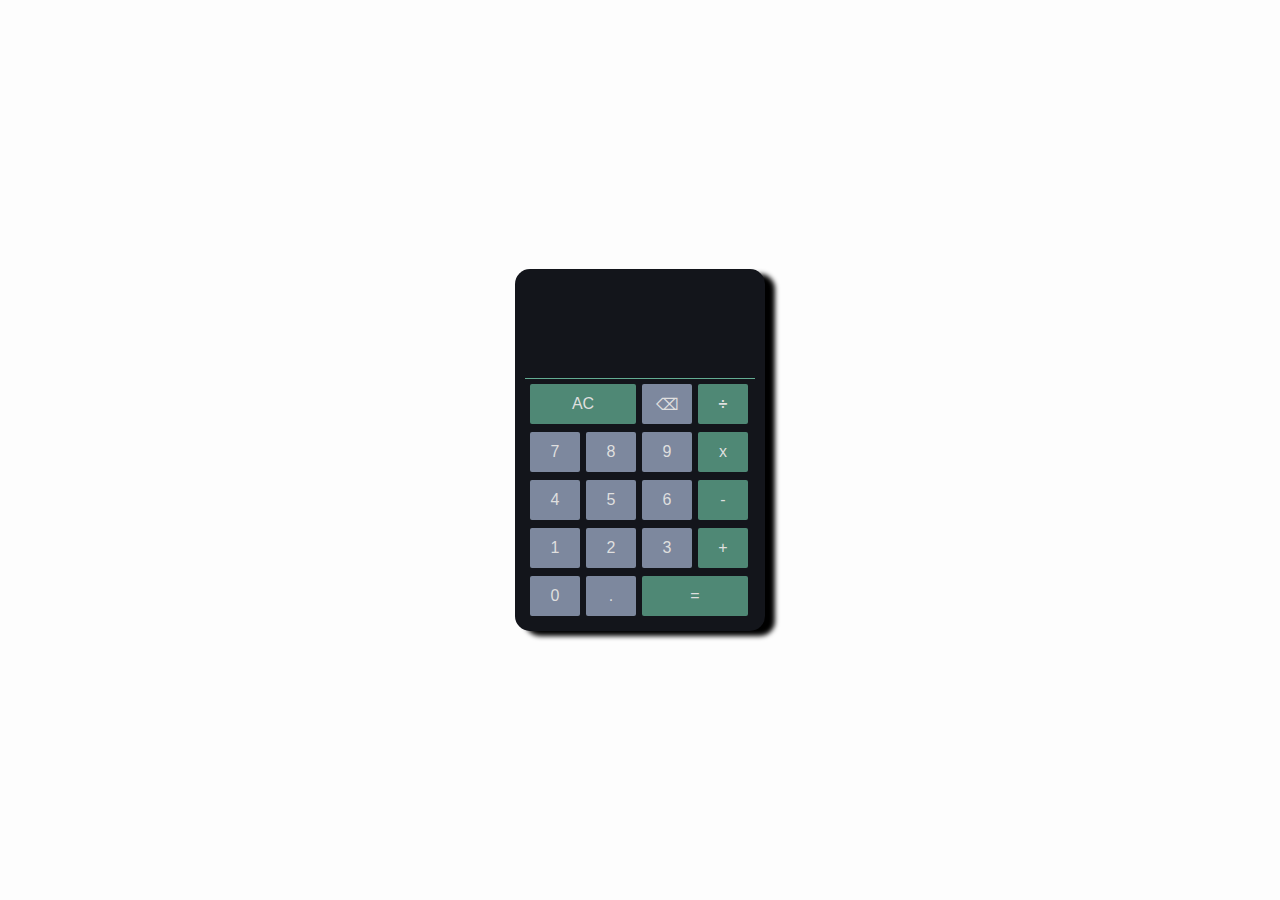
<file: index.html>
<!DOCTYPE html>
<html lang="pt-BR">
<head>
    <meta charset="UTF-8">
    <meta http-equiv="X-UA-Compatible" content="IE=edge">
    <meta name="viewport" content="width=device-width, initial-scale=1.0">
    <link rel="stylesheet" href="style.css">
    <title>Calculadora</title>
</head>
<body>
    <div class="conteudo">
        <div class="calculadora">
            <p class="result" id="resultado"></p>          
            <table>
                <tr>
                    <td><button class="btn ac" style="width: 106px;" onclick="clean()"> AC </button></td>
                    <td><button class="btn neg" onclick="backspace()"> &#9003; </button></td>
                    <td><button class="btn especial" onclick="insert('/')"><strong> ÷</strong></button></td>
                </tr>

                <tr>
                    <td><button class="btn " onclick="insert('7')"> 7</button></td>
                    <td><button class="btn " onclick="insert('8')"> 8</button></td>
                    <td><button class="btn " onclick="insert('9')"> 9</button></td>
                    <td><button class="btn especial" onclick="insert('*')"> x</button></td>
                </tr>
                <tr>
                    <td><button class="btn " onclick="insert('4')"> 4</button></td>
                    <td><button class="btn " onclick="insert('5')"> 5</button></td>
                    <td><button class="btn " onclick="insert('6')"> 6</button></td>
                    <td><button class="btn especial" onclick="insert('-')"> -</button></td>
                </tr>

                <tr>
                    <td><button class="btn " onclick="insert('1')"> 1</button></td>
                    <td><button class="btn " onclick="insert('2')"> 2</button></td>
                    <td><button class="btn " onclick="insert('3')"> 3</button></td>
                    <td><button class="btn especial" onclick="insert('+')"> +</button></td>
                </tr>

                <tr>
                    <td><button class="btn " onclick="insert('0')"> 0</button></td>
                    <td><button class="btn " onclick="insert('.')"> .</button></td>
                    <td><button class="btn igual" style="width: 106px;" onclick="confirma('=')"> =</button></td>
                </tr>
            </table>
        </div>
    </div>
    <script src="./script.js"></script>
</body>
</html>
</file>
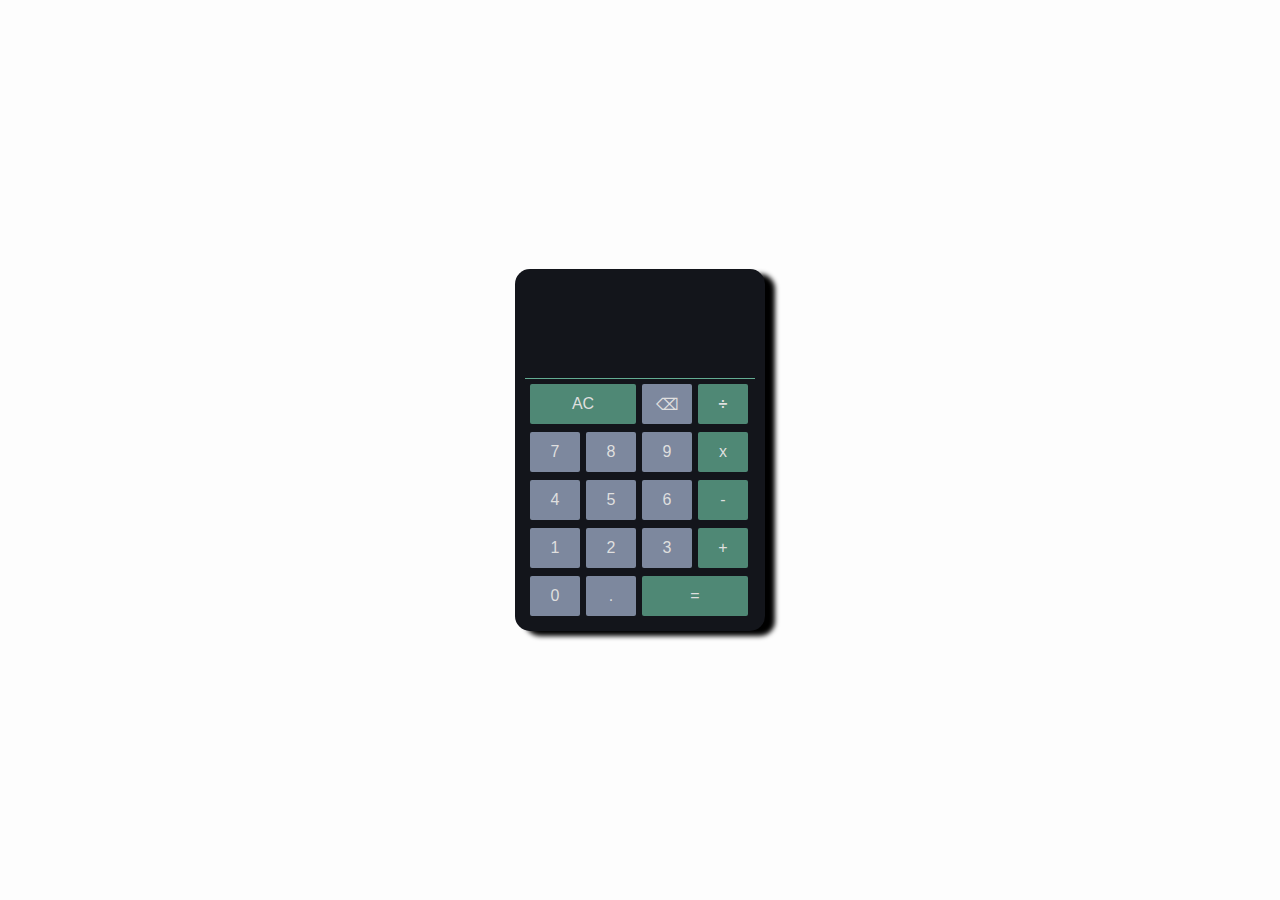
<file: calculadora.html>
<!DOCTYPE html>
<html lang="pt-BR">
<head>
    <meta charset="UTF-8">
    <meta http-equiv="X-UA-Compatible" content="IE=edge">
    <meta name="viewport" content="width=device-width, initial-scale=1.0">
    <link rel="stylesheet" href="style.css">
    <title>Calculadora</title>
</head>
<body>
    <div class="conteudo">
        <div class="calculadora">
            <p class="result" id="resultado"></p>          
            <table>
                <tr>
                    <td><button class="btn ac" style="width: 106px;" onclick="clean()"> AC </button></td>
                    <td><button class="btn neg" onclick="backspace()"> &#9003; </button></td>
                    <td><button class="btn especial" onclick="insert('/')"><strong> ÷</strong></button></td>

                </tr>

                <tr>
                    <td><button class="btn " onclick="insert('7')"> 7</button></td>
                    <td><button class="btn " onclick="insert('8')"> 8</button></td>
                    <td><button class="btn " onclick="insert('9')"> 9</button></td>
                    <td><button class="btn especial" onclick="insert('*')"> x</button></td>
                </tr>
                <tr>
                    <td><button class="btn " onclick="insert('4')"> 4</button></td>
                    <td><button class="btn " onclick="insert('5')"> 5</button></td>
                    <td><button class="btn " onclick="insert('6')"> 6</button></td>
                    <td><button class="btn especial" onclick="insert('-')"> -</button></td>
                </tr>

                <tr>
                    <td><button class="btn " onclick="insert('1')"> 1</button></td>
                    <td><button class="btn " onclick="insert('2')"> 2</button></td>
                    <td><button class="btn " onclick="insert('3')"> 3</button></td>
                    <td><button class="btn especial" onclick="insert('+')"> +</button></td>
                </tr>

                <tr>
                    <td><button class="btn " onclick="insert('0')"> 0</button></td>
                    <td><button class="btn " onclick="insert('.')"> .</button></td>
                    <td><button class="btn igual" style="width: 106px;" onclick="confirma('=')"> =</button></td>
                </tr>
            </table>
        </div>
    </div>
    <script src="./script.js"></script>
</body>
</html>
</file>
<file: style.css>
* {
    margin: 0;
    padding: 0;
    box-sizing: border-box;
    font-family: 'cursive', sans-serif;
}

body {
    background-color: #fdfdfd;
}

.calculadora {
    width: 250px;
    position: absolute;
    top: 50%;
    left: 50%;
    transform: translate(-50%, -50%);
    box-shadow: 10px 5px 5px black;
    border-radius: 15px;
    padding: 10px;
    background-color: #13151b;
}

table td{
    display: inline-block;
}

.btn {
    margin: 3px;
    width: 50px;
    height: 40px;
    border-radius: 2px;
    cursor: pointer;
    border: none;
    background-color: #7d889e;
    color: #dfdfdf;
    font-size: 16px;
    transition:  all 500ms ease-in-out;
}

.btn:hover {
    background-color: #95a3bd;
}

.ac {
    background-color:#4f8875;
}

.ac:hover {
    background-color: #dd4646;
}

.especial{
    background-color: #4f8875;
}

.especial:hover {
    background-color: #3b6658;
}

.igual {
    background-color: #4f8875;
}

.igual:hover {
    background-color: #0cb37b;
}

.result {
    height: 100px;
    color: #dfdfdf;
    text-align: center;
    padding: 30px;
    font-size: 35px;
    word-wrap: break-word;
    border-bottom: 1px solid #63ac93;
}
</file>
